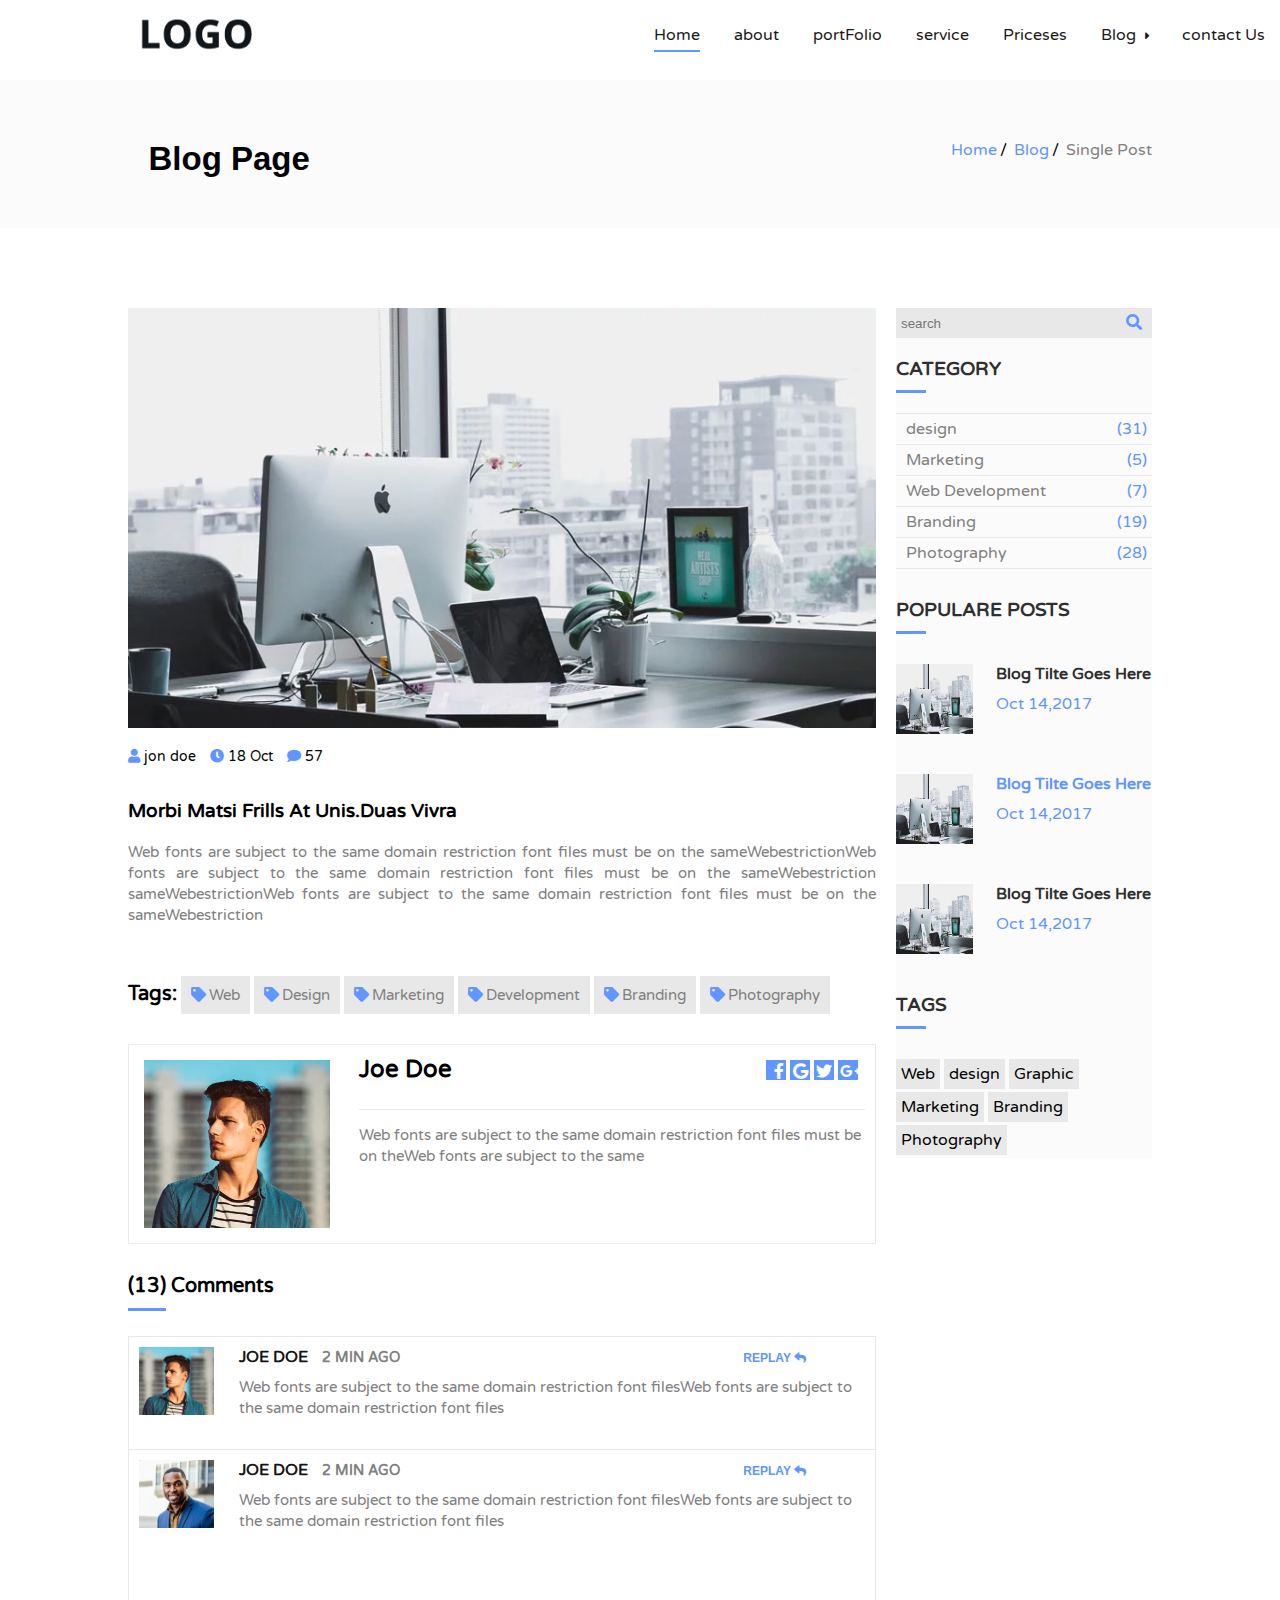
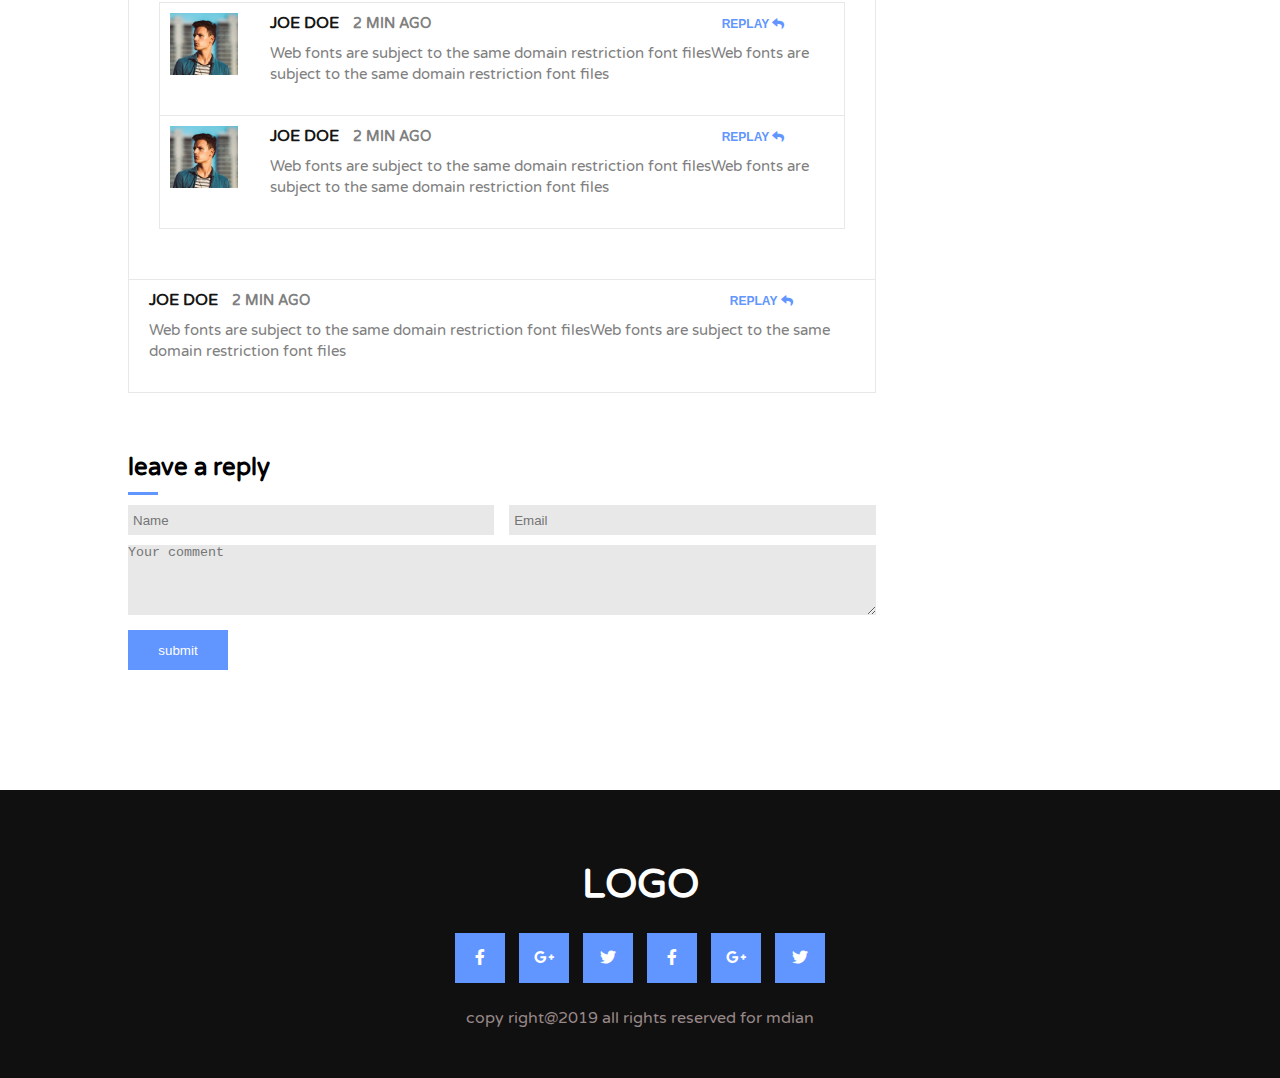
<file: blog.html>
<!DOCTYPE html>
<html lang="en" dir="ltr">

<head>
    <!-- main meta rules-->
    <meta charset="utf-8">
    <meta name="viewport" content="width=device-width, initial-scale=1">
    <!-- this for old browsers like edge  -->
    <meta http-equiv="X-UA-Compatible" content="ie=edge">
    <!-- the best reset-->
    <!-- <link rel="stylesheet" href="css/normalize.css"> -->
    <!-- google fonts -->
    <link href="https://fonts.googleapis.com/css?family=Varela+Round&display=swap" rel="stylesheet">
    <!-- font awesome icons-->
    <link rel="stylesheet" href="css/all.min.css">
    <!-- main css style files-->
    <link rel="stylesheet" href="css/blogstyle.css">
    <!-- مثال على عمل ريفكتور للكود ملف يوتلس -->
    <link rel="stylesheet" href="css/utils.css">
    <!-- مثال على كيفية عمل لكل سكسن ملف مستقل من اجل سهولة التعديل وايضا من اجل اعادة الاستخدام في مواق اخري -->
    <link rel="stylesheet" href="css/footer.css">

    <!-- if it is[IE 9] to make internet explore undestand new tags like header...etc-->
    <script src="js/html5shiv.min.js"></script>
    <!-- JQuery library-->
    <script src="js/jquery-3.4.1.min.js"></script>
    <title> website</title>
</head>

<body>
    <!-- start header -->



    <nav>
        <div class="nav_logo">
            <!-- تمنعك خاصية درككيبل من عمل سحب للصور ووضعها في تاب جديد في المتصفح -->
            <img src="images/logo.webp" alt="mylogo picture" draggable="false">
            <!-- تمنعك خاصية درككيبل من عمل سحب للصور ووضعها في تاب جديد في المتصفح -->
        </div>
        <div class="nav_list">
            <!-- هنا وضع اليو ال بدون ديف لانها بطبيعة الحال تشبه الديف حيث سوف تحتوي عناصر القائمة داخلها الاي -->
            <ul>
                <li><a class="active" href="#">Home</a></li><!-- ممتاز عمل كلاس اكتف متل مانك عامل -->
                <li><a href="#">about</a></li>
                <li><a href="#">portFolio</a></li>
                <li><a href="#">service</a></li>
                <li><a href="#">Priceses</a></li>
                <li class="dropdwon"><a href="#">Blog <i class="fas fa-sort-up fa-rotate-90 fa-xs"></i></a>
                    <ul class="dropdwon-menu">
                        <li> <a href="#">blog bost</a></li>
                    </ul>

                </li>
                <li><a href="#">contact Us</a></li>
            </ul>
        </div>
        <div class="clear"></div>
    </nav>

    <header>
        <div class="container">
            <h2 class="page-name">blog page</h2>
            <ul class="menu">
                <li><a href="#">home</a></li>
                <li><a href="#">blog</a></li>
                <li><a href="#">single post</a></li>
            </ul>
        </div>
    </header>
    <!-- start contents section -->
    <div class="contents">
        <div class="container">
            <!--start main-content section  -->
            <div class="main-content">
                <div class="main-img">
                    <img src="images/blog/blog1.webp" alt="">

                </div>
                <div class="main-info">
                    <ul>
                        <li><i class="icon fa fa-user"></i>jon doe</li>
                        <li><i class="icon fa fa-clock"></i>18 Oct</li>
                        <li><i class="icon fa fa-comment"></i>57</li>
                    </ul>
                </div>
                <h3 class="main-title">morbi matsi frills at unis.duas vivra</h3>
                <p class="main-desc">Web fonts are subject to the same domain restriction font files must be on the
                    sameWebestrictionWeb fonts are subject to the same domain restriction font files must be on the
                    sameWebestriction sameWebestrictionWeb fonts are subject to the same domain restriction font files
                    must be on the
                    sameWebestriction</p>
                <div class="main-tags">

                    <ul>
                        <span class="tags">Tags:</span>
                        <li><i class="icon fas fa-tag"></i>web</li>
                        <li><i class="icon fas fa-tag"></i>design</li>
                        <li><i class="icon fas fa-tag"></i>marketing</li>
                        <li><i class="icon fas fa-tag"></i>development</li>
                        <li><i class="icon fas fa-tag"></i>branding</li>
                        <li><i class="icon fas fa-tag"></i>photography</li>
                    </ul>

                </div>
                <!-- start posts section -->
                <div class="posts">
                    <div class="posts-item">
                        <div class="post-item-img">
                            <img src="images/team/team1.webp" alt="">
                        </div>
                        <div class="post-item-content">
                            <div class="content-top">
                                <h2 class="name">Joe Doe</h2>
                                <ul class="links">
                                    <li><a href="#"><i class="icon fab fa-facebook-f"></i></a></li>
                                    <li><a href="#"><i class="icon fab fa-google"></i></a></li>
                                    <li><a href="#"><i class="icon fab fa-twitter"></i></a></li>
                                    <li><a href="#"><i class="icon fab fa-google-plus-g"></i></a></li>
                                </ul>
                            </div>
                            <p class="post-item-desc">Web fonts are subject to the same domain restriction font files
                                must be on theWeb fonts are subject to the same
                            </p>
                        </div>
                    </div> <!-- end posts item -->

                </div><!-- end posts section -->

                <!-- start comments section -->
                <div class="comments">
                    <h2 class="comments-title"><span class="comment-count">(13)</span> Comments</h2>
                    <div class="comments-item">
                        <div class="comments-item-img">
                            <img src="images/team/team1.webp" alt="">
                        </div>
                        <div class="comments-items-content">
                            <div class="top-content">
                                <h3 class="name">Joe Doe <span>2 MIN AGO</span></h3>
                                <button type="button">Replay <i class="icon fa fa-reply"></i></button>

                            </div>
                            <p class="desc">Web fonts are subject to the same domain restriction font filesWeb fonts are
                                subject to the same domain restriction font files</p>
                        </div>

                    </div>
                    <!--end comments-item -->

                    <div class="comments-item">
                        <div class="comments-item-img">
                            <img src="images/team/team2.webp" alt="">
                        </div>
                        <div class="comments-items-content">
                            <div class="top-content">
                                <h3 class="name">Joe Doe <span>2 MIN AGO</span></h3>
                                <button type="button">Replay <i class="icon fa fa-reply"></i></button>

                            </div>
                            <p class="desc">Web fonts are subject to the same domain restriction font filesWeb fonts are
                                subject to the same domain restriction font files</p>


                        </div>
                        <!-- start replay div -->
                        <div class="reply">
                            <div class="comments-item">
                                <div class="comments-item-img">
                                    <img src="images/team/team1.webp" alt="">
                                </div>
                                <div class="comments-items-content">
                                    <div class="top-content">
                                        <h3 class="name">Joe Doe <span>2 MIN AGO</span></h3>
                                        <button type="button">Replay <i class="icon fa fa-reply"></i></button>

                                    </div>
                                    <p class="desc">Web fonts are subject to the same domain restriction font filesWeb
                                        fonts are
                                        subject to the same domain restriction font files</p>
                                </div>

                            </div>
                            <!--end comments-item -->
                            <div class="comments-item">
                                <div class="comments-item-img">
                                    <img src="images/team/team1.webp" alt="">
                                </div>
                                <div class="comments-items-content">
                                    <div class="top-content">
                                        <h3 class="name">Joe Doe <span>2 MIN AGO</span></h3>
                                        <button type="button">Replay <i class="icon fa fa-reply"></i></button>

                                    </div>
                                    <p class="desc">Web fonts are subject to the same domain restriction font filesWeb
                                        fonts are
                                        subject to the same domain restriction font files</p>
                                </div>

                            </div>
                            <!--end comments-item -->

                        </div> <!-- end reply div-->

                    </div>

                    <!--end comments-item -->
                    <div class="comments-item">
                        <div class="comments-item-img">

                        </div>
                        <div class="comments-items-content">
                            <div class="top-content">
                                <h3 class="name">Joe Doe <span>2 MIN AGO</span></h3>
                                <button type="button">Replay <i class="icon fa fa-reply"></i></button>

                            </div>
                            <p class="desc">Web fonts are subject to the same domain restriction font filesWeb fonts are
                                subject to the same domain restriction font files</p>
                        </div>

                    </div>
                    <!--end comments-item -->
                </div> <!-- end comments section -->
                <!-- start replay section -->
                <div class="reply">
                    <h2 class="reply-title">leave a reply</h2>
                    <form action="">
                        <input type="text" placeholder="Name">
                        <input type="text" placeholder="Email">
                        <textarea name="" id="" cols="30" rows="10" placeholder="Your comment"></textarea>
                        <input type="submit" value="submit">
                    </form>
                </div>

            </div> <!-- end main-contents section -->

            <div class="aside">
                <!--start aside search section-->
                <div class="search">
                    <form action="#">
                        <div class="group-control">
                            <input type="search" placeholder="search">
                            <i class="icon fa fa-search"></i>
                        </div>
                    </form>
                </div>
                <!--end aside search section-->
                <div class="category">
                    <h3 class="category-title">category</h3>
                    <ul>
                        <li><a href="#"> design</a> <span>(31)</span></li>
                        <li><a href="#"> Marketing</a> <span>(5)</span></li>
                        <li><a href="#">Web Development</a> <span>(7)</span></li>
                        <li><a href="#"> Branding</a> <span>(19)</span></li>
                        <li><a href="#"> Photography</a> <span>(28)</span></li>
                    </ul>
                    <!--end category section-->
                </div>
                <!-- start popular post section -->
                <div class="popular-post">
                    <h3 class="popular-post-title">Populare Posts</h3>
                    <div class="popular-post-item">
                        <div class="popular-img">
                            <img src="images/blog/blog1.webp" alt="blog image">
                        </div>
                        <div class="popular-desc">
                            <h4 class="title"><a href="#">Blog Tilte Goes Here</a></h4>
                            <p class="date">Oct 14,2017</p>
                        </div>
                    </div> <!-- end popular post item-->
                    <div class="popular-post-item">
                        <div class="popular-img">
                            <img src="images/blog/blog1.webp" alt="blog image">
                        </div>
                        <div class="popular-desc">
                            <h4 class="title"><a href="#">Blog Tilte Goes Here</a></h4>
                            <p class="date">Oct 14,2017</p>
                        </div>
                    </div> <!-- end popular post item-->
                    <div class="popular-post-item">
                        <div class="popular-img">
                            <img src="images/blog/blog1.webp" alt="blog image">
                        </div>
                        <div class="popular-desc">
                            <h4 class="title"><a href="#">Blog Tilte Goes Here</a></h4>
                            <p class="date">Oct 14,2017</p>
                        </div>
                    </div> <!-- end popular post item-->
                </div>

                <!-- end popular post section -->

                <!-- start tags section -->
                <div class="tags">
                    <h3 class="tags-title">Tags</h3>
                    <div class="tags-item">
                        <span>Web</span>
                        <span>design</span>
                        <span>Graphic</span>
                        <span>Marketing</span>
                        <span>Branding</span>
                        <span>Photography</span>
                    </div>
                </div> <!-- end tags section-->

            </div>
            <!--end aside section-->
        </div>
    </div>
    <footer>

        <div class="linls">
            <h2 class="footer-title">LOGO</h2>
            <ul>
                <li><a href="#"><i class="fab fa-facebook-f"></i></a></li>
                <li><a href="#"><i class="fab fa-google-plus-g"></i></a></li>
                <li><a href="#"><i class="fab fa-twitter"></i></a></li>
                <li><a href="#"><i class="fab fa-facebook-f"></i></a></li>
                <li><a href="#"><i class="fab fa-google-plus-g"></i></a></li>
                <li><a href="#"><i class="fab fa-twitter"></i></a></li>

            </ul>
            <p class="footer-copyright">copy right@2019 all rights reserved for mdian</p>
        </div>

    </footer>

</body>

</html>
</file>
<file: css/blogstyle.css>
* {
    /* very good code */
    box-sizing: border-box;
    margin: 0;
    padding: 0;
}

ul {
    list-style: none;
    padding: 0;
    margin: 0;
}

body {
    /* this font from google fonts */
    font-family: 'Varela Round', sans-serif;
    font-size: 16px;
}

.container {
    width: 80%;
    margin: 0 auto;
}

.clear {
    clear: both;
}




nav {
    position: fixed;
    width: 100%;
    z-index: 10000;
    /* هوي هون استخدم البوسشن فيكسد و وزد ناقص اندكس لكي يظهره اعلى الهيدر */

    /* overflow: hidden; */
    /* استعملنا الطريقة الثانية في حل مشكلة الفلوت لانه لدينا قائمة منسدلة هنا وعند استخدام
    افرفلو :هيدن لن تظهر القائمة المنسدلة */
    background: white;
}

nav .nav_logo {
    /* هوي عطا هذا الديف عرض 40% بلمية والقائمة عطاها60%بلمية ثم عمل لهم فلوت يسار */
    float: left;
    width: 160px;
    height: 80px;
    margin-left: 10%;
}

nav .nav_logo img {
    /* عطا هون العرض 30بلمية من حجم الديف */
    width: 135px;
}

nav .nav_list {
    /* هون عطاها عرض 60 بالمية وديف اللوجو عطاه 40 بلمية وعمل فلوت يسار للتنين */
    float: right;

}

nav .nav_list>ul {
    list-style-type: none;
}

nav .nav_list>ul>li {
    display: inline-block;
}

nav .nav_list>ul>li>a {
    display: block;
    color: rgb(26, 26, 26);
    text-decoration: none;
    /* اعطا البادنج للوسم  الايييي لكي تصبح كامل المنطقة....منطقة الال اي قابلة للنقر وليس فقط الكلمة */
    padding: 25px 15px 2px 15px;
    font-size: 16px;
    /* border-bottom-width: 0;
    border-bottom-style: solid;
    border-bottom-color: blue;*/


}

/* nav .nav_list ul li a.active {
  هنا عمل افتر للعنصر اي ذو اكلاس اكتيف واعطاه نفس االقيم ولكن الويدث جعله 100 بلمية 
    border-bottom-width: 3px;
    border-bottom-style: solid;
    border-bottom-color: #6195FF;
  
  
  } */

/* هنا عمل افتر للعنصر اي ذو اكلاس اكتيف واعطاه نفس االقيم ولكن الويدث جعله 100 بلمية */
nav .nav_list>ul>li>a.active:after {
    content: "";
    display: block;
    /* الفرق عن الاخريات هو العرض هنا مية بلمية*/
    width: 100%;
    /* height: 0; */
    height: 2px;
    background: #6195FF;
    margin-top: 5px;
    transition: all 0.5s ease-out;
}

nav .nav_list>ul>li>a:after {
    /* هنا فقط يمكن عمل جروبنج مع الي فوها ووضع فقط الخصائص المشتركة بينهما واخراج العرض ووضعه لكل واحدة على حدا
  لانه مختلف وليس مشترك */
    content: "";
    display: block;
    width: 0;
    /* height: 0; */
    height: 2px;
    background: #6195FF;
    margin-top: 5px;
    transition: all 0.5s ease-out;

}

nav .nav_list>ul>li:hover>a:not(.active):after {
    /* هون هوي ضاف الهفر لل اي كتالي
    nav .nav_list ul li a:hover:after */
    content: "";
    display: block;
    width: 100%;
    /* height: 3px; */
    /* background: #6195FF; */

}

.dropdwon {
    position: relative;
}



ul.dropdwon-menu {

    background: #6195FF;
    position: absolute;
    width: 150px;
    text-align: center;
    left: -50%;
    top: 100%;
    /*  طبعا هون ممكن نستخدم ديسبلي:نون*/
    /* بدل من اوباسيتي و فيزيبليتي*/
    opacity: 0;
    visibility: hidden;
    transition: opacity .5s ease-in-out, visibility .5s ease-in-out;

}

.dropdwon:hover .dropdwon-menu {

    opacity: 1;
    visibility: visible;
}

ul.dropdwon-menu a {
    color: white;
    text-decoration: none;
    /* يمكن وضع هذه الخاصية في القسم العام وبتالي لاداعي لكتابتها كل مرة    
    هكذا         a{text-decoration:none}*/
    display: block;
    padding: 10px;
    font-size: 14px;


}

/* start header section */
header {
    background: #fbfbfb;
    padding: 140px 0 50px 0;
    overflow: hidden;
}

header .page-name {
    width: 68%;
    float: left;
    text-transform: capitalize;
    font-weight: bold;
    font-size: 33px;
    font-family: Verdana, Geneva, Tahoma, sans-serif;
    margin-left: 2%;

}

header .menu {
    float: left;
    width: 30%;
    text-align: right;

}


header .menu li {

    display: inline-block;
    text-transform: capitalize;
}

header .menu li:not(:last-child)::after {
    content: "/";
    margin: 0 3px;


}

header .menu li:last-child a {
    color: gray;


}

header .menu li a {

    text-decoration: none;
    color: #6195FF;
    text-transform: capitalize;
}

/* start contents section */

/* start main-content section */
.contents {
    overflow: hidden;
    margin-top: 80px;

}

/* start main-content style */

.contents .main-content {
    width: 73%;
    min-height: 100px;
    /* background: rgb(250, 250, 250); */
    float: left;
    margin-right: 2%;
}

.main-img {
    width: 100%;
}

.main-img img {
    width: 100%;
}

.main-info {}

.main-info ul li {
    display: inline-block;
    padding: 15px 10px 15px 0;
    font-size: 14px;

}

.main-info ul li .icon {
    margin-right: 4px;
    color: #6195FF;

}

.main-title {
    margin: 20px 0;
    text-align: left;
    text-transform: capitalize;


}

.main-desc {
    text-align: justify;
    line-height: 1.4;
    margin-bottom: 50px;
    color: gray;
    font-size: 15px;
}

.main-tags {}

.main-tags ul li {
    display: inline-block;
    padding: 10px;
    background: #e8e8e8;
    color: gray;
    font-size: 15px;
    text-transform: capitalize;
}

.main-tags ul .tags {
    font-weight: bold;
    font-size: 20px;
}

.main-tags ul li .icon {
    color: #6195FF;
    margin-right: 3px;
}


/* end main-content style */



.contents .aside {
    width: 25%;
    min-height: 100px;
    background: #fbfbfb;
    float: left;
}

/* start posts section */
.posts {}

.posts-item {
    border: 1px solid #e8e8e8;
    padding: 10px 10px 10px 230px;
    position: relative;
    margin-top: 30px;
    height: 200px;
}

.post-item-img {
    width: 25%;
    position: absolute;
    top: 15px;
    left: 15px;
}

.post-item-img img {
    width: 100%;
}

.content-top {
    padding-bottom: 25px;
    border-bottom: 1px solid #e8e8e8;
}

.content-top .name {
    margin-right: auto;
    width: 30%;
    display: inline-block;

}

.content-top .links {
    margin-left: auto;
    width: 68%;
    display: inline-block;
    text-align: right;
}

.content-top .links {}

.content-top .links li {
    display: inline-block;
}

.content-top .links li a {
    display: block;
    width: 20px;
    height: 20px;
    padding: 2px;
    background: #6195FF;
    color: white;
}

.post-item-desc {
    color: gray;
    line-height: 1.4;
    padding: 15px 0;
    font-size: 15px;
}

/* start comments section */
.comments {
    margin-top: 30px;

}

.comments-title {
    margin-bottom: 25px;
    font-size: 20px;
}

.comment-count {
    display: inline-block;
    border-bottom: 3px solid #6195FF;
    padding-bottom: 10px;

}

.comments-item {
    border: 1px solid #e8e8e8;
    position: relative;
    padding: 10px 10px 30px 10px;
    border-bottom: none;
}

.comments-item:last-child {

    border-bottom: 1px solid #e8e8e8;
    ;
    ;
}

.comments-item-img {
    width: 10%;
    position: absolute;
    top: 10px;
    left: 10px;
}

.comments-item-img img {
    width: 100%;
}

.comments-items-content {
    padding-left: 100px;
}

.comments-items-content .top-content {
    margin-bottom: 10px;
}

.comments-items-content .top-content .name {
    margin-right: auto;
    width: 75%;
    display: inline-block;
    text-transform: uppercase;
    color: rgb(20, 20, 20);
    font-size: 16px;
}

.comments-items-content .top-content .name span {
    margin-left: 10px;
    color: gray;
    font-size: 14px;
}


.comments-items-content .top-content button {
    width: 20%;
    margin-left: auto;
    color: #6195FF;
    background: transparent;
    border: 0;
    display: inline-block;
    cursor: pointer;
    font-size: 12px;
    text-transform: uppercase;
    font-weight: bold;
}

.comments-items-content .top-content button .icon {}

.comments-items-content .desc {
    line-height: 1.4;
    color: gray;
    font-size: 15px;
}

.comments-item .reply {
    padding: 20px;

}

.comments-item .reply .comments-item:hover {

    border: 1px solid #6195FF;
    border-bottom: none;
    background: #e8e8e8;

}

.comments-item .reply .comments-item:last-child:hover {

    border-bottom: 1px solid #6195FF;


}

.comments-item .reply .comments-item:hover .name {

    color: #6195FF;

}

.comments>.comments-item:last-child .comments-items-content {
    padding-left: 10px;
}

/* start reply section */
.reply {
    overflow: hidden;
    margin-top: 50px;
}

.reply .reply-title {

    margin: 10px 0;
}

.reply .reply-title::after {
    content: "";
    display: block;
    width: 30px;
    height: 3px;
    background: #6195FF;
    margin-top: 10px;
}

.reply input[type="text"] {
    display: block;
    width: 49%;
    height: 30px;
    padding: 5px;
    border: 0;
    float: left;
    background: #e8e8e8;
}

.reply input[type="text"]:first-child {
    margin-right: 2%;
}

.reply textarea {
    width: 100%;
    display: inline-block;
    background: #e8e8e8;
    height: 70px;
    border: 0;
    margin-top: 10px;
}

.reply input[type="submit"] {
    margin-top: 10px;
    background: #6195FF;
    width: 100px;
    height: 40px;
    cursor: pointer;
    border: 0;
    padding: 10px;
    text-align: center;
    color: white;

}

/* start aside search style */
.search {
    position: relative;
}

.search input {
    height: 30px;
    border: 0;
    width: 100%;
    background: #e8e8e8;
    padding: 5px;
}

.search .icon {
    position: absolute;
    right: 10px;
    top: 6px;
    color: #6195FF;
}

/* start categoru section style */
.category {}

.category .category-title {
    text-transform: uppercase;
    color: rgb(48, 47, 47);
    margin: 20px 0;
}

.category .category-title::after {
    content: "";
    display: block;
    width: 30px;
    height: 3px;
    background: #6195FF;
    margin-top: 10px;
}

.category li {
    border-top: 1px solid #e8e8e8;
    overflow: hidden;
    color: gray;
    padding: 5px;


}

.category li a {

    color: gray;
    padding: 5px;
    text-decoration: none;


}

.category li:hover a {

    color: #6195FF;



}

.category li span {
    width: 30%;
    display: block;
    float: right;
    text-align: right;
    color: #6195FF;
}

.category li:last-child {
    border-bottom: 1px solid #e8e8e8;
    overflow: hidden;
    color: gray;
    padding: 5px;


}

/* start popular post style */
.popular-post {}

.popular-post-title {

    margin: 30px 0;
    text-transform: uppercase;
    color: rgb(48, 47, 47);
}

.popular-post-title::after {
    content: "";
    display: block;
    width: 30px;
    height: 3px;
    background: #6195FF;
    margin-top: 10px;
}

.popular-post-item {
    position: relative;
    margin-bottom: 60px;
}

.popular-img {
    width: 30%;
    height: 70px;
    position: absolute;

}

.popular-img img {
    width: 100%;
    height: 100%;
    position: absolute;
}

.popular-desc {
    padding-left: 100px;

}

.popular-desc .title {
    margin-bottom: 10px;


}

.popular-post .popular-post-item:nth-child(3) .title a {
    color: #6195FF;
}

.popular-desc .title a {
    text-decoration: none;
    color: rgb(48, 47, 47);
}

.popular-desc .title:hover a {

    color: #6195FF;
}

.popular-desc .date {
    color: #6195FF;

}

/* start tags style */
.tags {}

.tags-title {
    margin: 30px 0;
    text-transform: uppercase;
    color: rgb(48, 47, 47);
}

.tags-title::after {
    content: "";
    display: block;
    width: 30px;
    height: 3px;
    background: #6195FF;
    margin-top: 10px;
}

.tags-item span {
    display: inline-block;
    padding: 5px;
    background: #e8e8e8;
    margin: 0 0 3px 0;

}

/* start footer section */
footer {
    text-align: center;
    background: rgb(17, 16, 16);
    padding: 50px 0;
    margin-top: 120px;
}

footer ul {
    margin-bottom: 20px;
}

footer li {
    display: inline-block;
    padding: 15px;
    width: 50px;
    height: 50px;
    background: #6195FF;
    margin: 5px;
    color: white;
}

.footer-title {
    color: white;
    font-weight: bolder;
    font-size: 40px;
    padding: 20px 0;
}

footer li i {
    color: white;

}

.footer-copyright {
    color: #988888;
}
</file>
<file: css/utils.css>
.capitalize {
    /* على فرض هذا متكرر اكثر من مرة في ملف الستايل */
    /* نقوم بحذفه من كليا من ملف الستايل  */
    /* ثم نضيف هذا الكلاس للاديفات او العناصر التي تستخدم هذه الخاصية */
    /* وهكذا */
    /* وهذا يمسى ريفاكتور للطود */
    text-transform: capitalize;
}
</file>
<file: css/footer.css>
footer {
    text-align: center;
    background: rgb(17, 16, 16);
    padding: 50px 0;
}

footer ul {
    margin-bottom: 20px;
}

footer li {
    display: inline-block;
    padding: 15px;
    background: #6195FF;
    margin: 5px;
    color: white;
}

.footer-title {
    color: white;
    font-weight: bolder;
    font-size: 40px;
    padding: 20px 0;
}

footer li i {
    color: white;

}

.footer-copyright {
    color: #988888;
}
</file>
